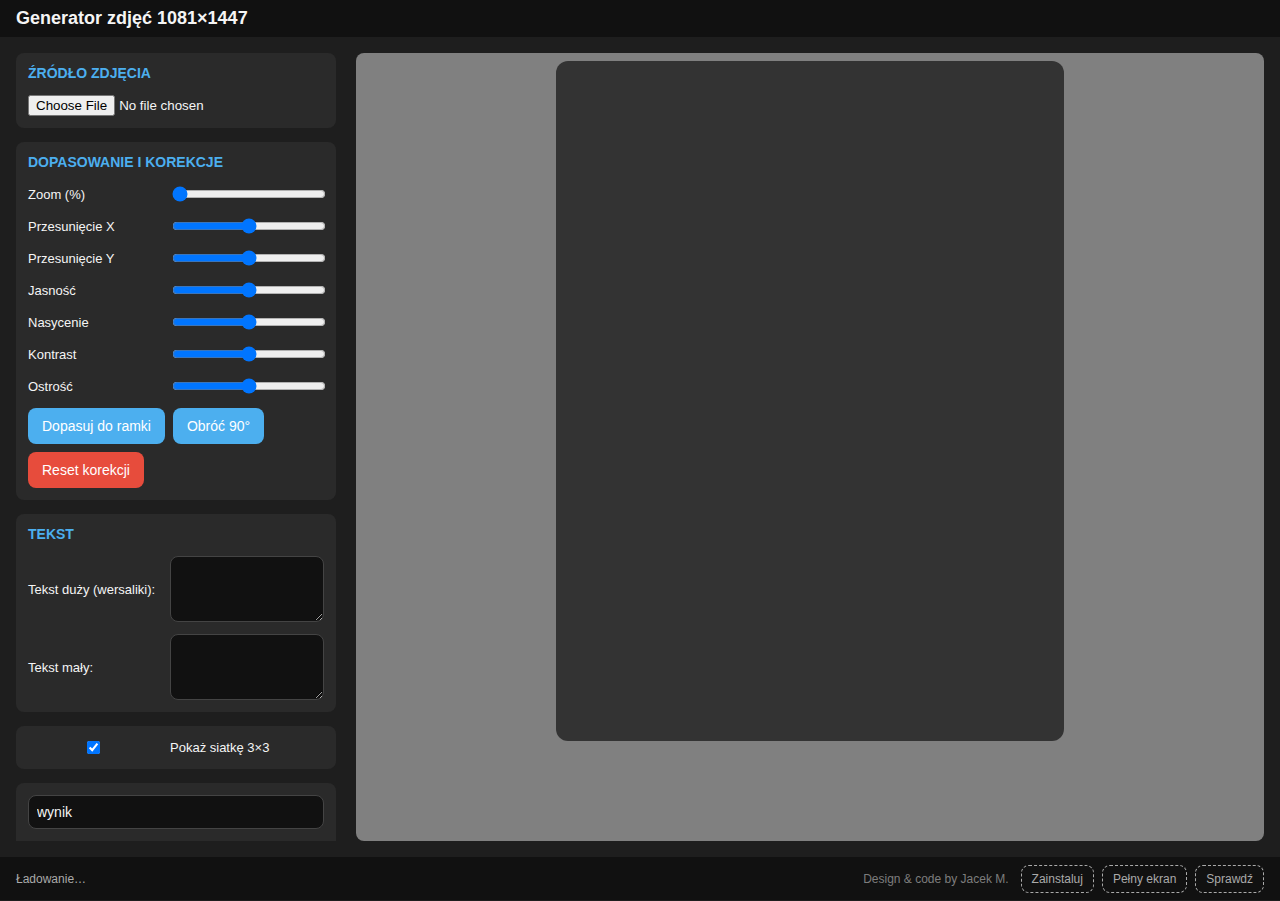
<file: index.html>
<!DOCTYPE html>
<html lang="pl">
<head>
  <meta charset="UTF-8">
  <meta name="viewport" content="width=device-width, initial-scale=1.0, viewport-fit=cover">
  <title>Generator zdjęć 1081x1447</title>
  <link rel="stylesheet" href="styles.css">
  <link rel="manifest" href="manifest.webmanifest">
  <meta name="theme-color" content="#1e1e1e">
  <meta name="apple-mobile-web-app-capable" content="yes">
  <meta name="apple-mobile-web-app-status-bar-style" content="black-translucent">
  <link rel="apple-touch-icon" href="pliki/appicon.png">
</head>
<body>
  <header>
    <h1>Generator zdjęć 1081×1447</h1>
  </header>

  <main>
    <div class="controls">
      <div class="group">
        <h2>Źródło zdjęcia</h2>
        <input id="photoInput" type="file" accept="image/*">
      </div>

      <div class="group">
        <h2>Dopasowanie i korekcje</h2>
        <label>Zoom (%) <input type="range" id="zoomExtra" min="0" max="200" value="0"></label>
        <label>Przesunięcie X <input type="range" id="offx" min="-800" max="800" value="0"></label>
        <label>Przesunięcie Y <input type="range" id="offy" min="-800" max="800" value="0"></label>
        <label>Jasność <input type="range" id="bright" min="0" max="200" value="100"></label>
        <label>Nasycenie <input type="range" id="sat" min="0" max="200" value="100"></label>
        <label>Kontrast <input type="range" id="cont" min="0" max="200" value="100"></label>
        <label>Ostrość <input type="range" id="sharp" min="50" max="150" value="100"></label>
        <div class="row">
          <button id="autoFitBtn">Dopasuj do ramki</button>
          <button id="rotateBtn">Obróć 90°</button>
          <button id="resetCorrBtn" class="danger">Reset korekcji</button>
        </div>
      </div>

      <div class="group">
        <h2>Tekst</h2>
        <label>Tekst duży (wersaliki):<br>
          <textarea id="text1" rows="3"></textarea>
        </label>
        <label>Tekst mały:<br>
          <textarea id="text2" rows="3"></textarea>
        </label>
      </div>

      <div class="group">
        <label class="checkbox"><input type="checkbox" id="showGrid" checked> Pokaż siatkę 3×3</label>
      </div>

      <div class="group save-row">
        <input id="outname" value="wynik">
        <button id="savePngBtn">Zapisz PNG</button>
        <button id="saveJpgBtn">Zapisz JPG</button>
      </div>

      <button id="resetAllBtn" class="danger">Reset wszystkiego</button>
    </div>

    <div class="preview">
      <canvas id="c" width="1081" height="1447" aria-label="Podgląd"></canvas>
    </div>
  </main>

  <footer>
    <span id="status">Ładowanie…</span>
    <span class="credit">Design &amp; code by Jacek M.</span>
    <div class="row">
      <button id="installBtn" class="ghost tiny">Zainstaluj</button>
      <button id="fullscreenBtn" class="ghost tiny">Pełny ekran</button>
      <button id="checkBtn" class="ghost tiny">Sprawdź</button>
    </div>
  </footer>

  <script src="app.js"></script>
</body>
</html>
</file>
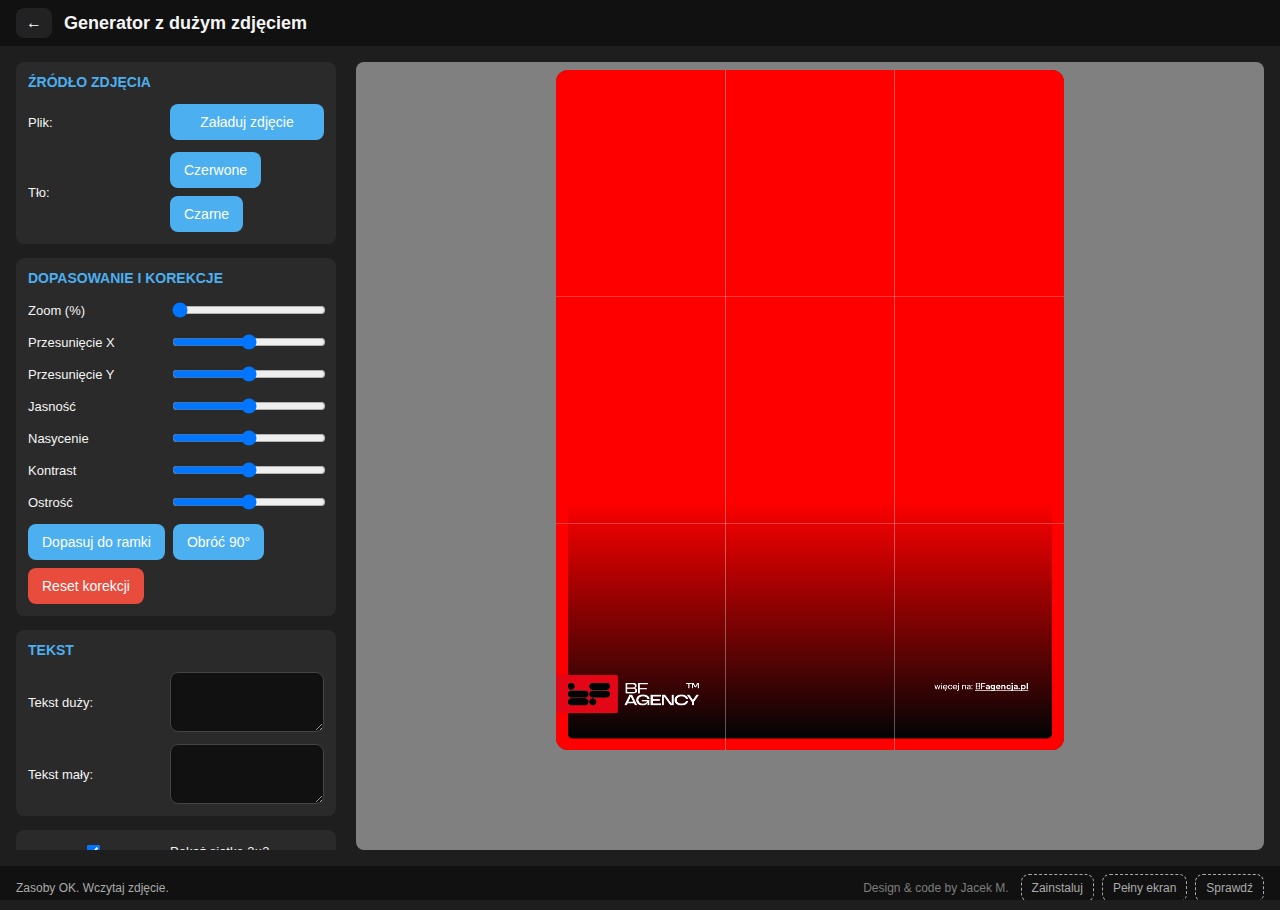
<file: generator.html>
<!DOCTYPE html>
<html lang="pl">
<head>
  <meta charset="UTF-8">
  <meta name="viewport" content="width=device-width, initial-scale=1.0, viewport-fit=cover">
  <title>Generator zdjęć 1081x1447</title>
  <link rel="stylesheet" href="styles.css">
  <link rel="manifest" href="manifest.webmanifest">
  <meta name="theme-color" content="#1e1e1e">
  <meta name="apple-mobile-web-app-capable" content="yes">
  <meta name="apple-mobile-web-app-status-bar-style" content="black-translucent">
  <link rel="apple-touch-icon" href="pliki/appicon.png">
</head>
<body>
  <header>
    <div class="left">
      <a class="back" href="index.html" title="Powrót">←</a>
      <h1 id="layoutTitle">Generator</h1>
    </div>
    <div></div>
  </header>

  <main>
    <div class="controls">
      <div class="group">
        <h2>Źródło zdjęcia</h2>

        <label>Plik:
          <!-- ukryty natywny input + nasz przycisk -->
          <input id="photoInput" type="file" accept="image/*" class="file-hidden">
          <button type="button" id="photoBtn">Załaduj zdjęcie</button>
        </label>

        <label>Tło:
  <div class="row bg-toggle">
    <button id="bgRed">Czerwone</button>
    <button id="bgBlack">Czarne</button>
  </div>
</label>

      </div>

      <div class="group">
        <h2>Dopasowanie i korekcje</h2>
        <label>Zoom (%) <input type="range" id="zoomExtra" min="0" max="200" value="0"></label>
        <label>Przesunięcie X <input type="range" id="offx" min="-800" max="800" value="0"></label>
        <label>Przesunięcie Y <input type="range" id="offy" min="-800" max="800" value="0"></label>
        <label>Jasność <input type="range" id="bright" min="0" max="200" value="100"></label>
        <label>Nasycenie <input type="range" id="sat" min="0" max="200" value="100"></label>
        <label>Kontrast <input type="range" id="cont" min="0" max="200" value="100"></label>
        <label>Ostrość <input type="range" id="sharp" min="50" max="150" value="100"></label>
        <div class="row">
          <button id="autoFitBtn">Dopasuj do ramki</button>
          <button id="rotateBtn">Obróć 90°</button>
          <button id="resetCorrBtn" class="danger">Reset korekcji</button>
        </div>
      </div>

      <div class="group">
        <h2>Tekst</h2>
        <label>Tekst duży:
          <textarea id="text1" rows="2" spellcheck="false"></textarea>
        </label>
        <label>Tekst mały:
          <textarea id="text2" rows="2" spellcheck="false"></textarea>
        </label>
        <label id="smallTextRow" style="display:none;">Tekst mniejszy:
          <textarea id="text3" rows="4" spellcheck="false"></textarea>
        </label>
      </div>

      <div class="group">
        <label class="checkbox"><input type="checkbox" id="showGrid" checked> Pokaż siatkę 3×3</label>
      </div>

      <div class="group save-row">
        <label>Nazwa pliku:
          <input id="outname" value="wynik">
        </label>
        <button id="saveJpgBtn">Zapisz JPG</button>
      </div>

      <button id="resetAllBtn" class="danger">Reset wszystkiego</button>
    </div>

    <div class="preview">
      <canvas id="c" width="1081" height="1447" aria-label="Podgląd"></canvas>
    </div>
  </main>

  <footer>
    <span id="status">Ładowanie…</span>
    <span class="credit">Design &amp; code by Jacek M.</span>
    <div class="row">
      <button id="installBtn" class="ghost tiny">Zainstaluj</button>
      <button id="fullscreenBtn" class="ghost tiny">Pełny ekran</button>
      <button id="checkBtn" class="ghost tiny">Sprawdź</button>
    </div>
  </footer>

  <script src="app.js"></script>
</body>
</html>
</file>
<file: styles.css>
/* global fixy */
* { box-sizing: border-box; }
html, body { overflow-x: hidden; }

/* webfonty */
@font-face {
  font-family: "TT-Travels-Next-DemiBold";
  src: url("pliki/fonts/TT-Travels-Next-DemiBold.woff2") format("woff2");
  font-weight: 600; font-style: normal; font-display: swap;
}
@font-face {
  font-family: "TT-Commons-Medium";
  src: url("pliki/fonts/TT-Commons-Medium.woff2") format("woff2");
  font-weight: 500; font-style: normal; font-display: swap;
}

/* kolory i bazowe */
:root{--bg:#1e1e1e;--fg:#f5f5f5;--muted:#aaa;--accent:#4cafef;--danger:#e74c3c}
html,body{margin:0;padding:0;height:100%;background:var(--bg);color:var(--fg);font-family:"Segoe UI",Roboto,Arial,sans-serif}
button,input,textarea{font-family:inherit}

/* file input (ukryty) */
.file-hidden{ display:none; }

/* header / footer */
header,footer{background:#111;padding:8px 16px;display:flex;align-items:center;justify-content:space-between}
header .left{display:flex;align-items:center;gap:12px}
header h1{font-size:18px;margin:0}
header .back{display:inline-block;background:#222;color:#fff;text-decoration:none;border-radius:8px;padding:6px 10px}
header .back:hover{background:#333}
footer{font-size:12px;color:var(--muted);gap:12px;flex-wrap:wrap}
footer .credit{margin-left:auto;opacity:.7}
footer .row{display:flex;gap:8px}

/* layout: lewa kolumna minimalnie węższa, by wszystko się mieściło */
main{
  display:grid;grid-template-columns:320px 1fr; /* było 340px */
  gap:20px;height:calc(100% - 80px);padding:16px;box-sizing:border-box
}
.controls{min-width:0;display:flex;flex-direction:column;gap:14px;overflow-y:auto}
.controls .group{background:#2a2a2a;padding:12px;border-radius:8px;display:flex;flex-direction:column;gap:12px}
.controls .group h2{margin:0 0 2px;font-size:14px;color:var(--accent);font-weight:600;text-transform:uppercase}

/* GRID formularza: lewa kolumna węższa ⇒ więcej miejsca na suwaki/textarea */
.controls .group label{
  width:100%;
  display:grid;
  grid-template-columns: 130px 1fr; /* było 160px */
  align-items:center;
  gap:12px;
  font-size:13px;
}

.controls input[type="range"]{ width:100%; }
.controls textarea{
  width:100%; resize:vertical; min-height:60px;
  padding:8px; border-radius:8px; border:1px solid #444;
  background:#111; color:var(--fg); font-size:14px;
}

/* rzędy przycisków */
.controls .row{display:flex;gap:8px;flex-wrap:wrap}

/* przyciski */
button{background:var(--accent);color:#fff;border:none;border-radius:8px;padding:10px 14px;font-size:14px;cursor:pointer;transition:background .2s}
button:hover{background:#379fdc}
button.danger{background:var(--danger)}button.danger:hover{background:#c0392b}
button.ghost{background:transparent;color:var(--muted);border:1px dashed var(--muted)}button.ghost:hover{border-color:var(--fg);color:var(--fg)}
button.tiny{font-size:12px;padding:6px 10px}

/* podgląd: szara 50% podkładka */
.preview{
  display:flex;flex-direction:column;align-items:center;
  background:#808080; padding:8px; border-radius:8px;
}
#c{background:#333;border-radius:12px;max-width:100%;height:auto;display:block;touch-action:none}

/* zapis */
.save-row{display:flex;gap:8px;align-items:center;flex-wrap:wrap}
.save-row label{display:grid;grid-template-columns:120px 1fr;gap:12px;align-items:center;width:100%}
.save-row input{width:100%;padding:8px;border-radius:8px;border:1px solid #444;background:#111;color:var(--fg);font-size:14px}
.save-row button{flex-shrink:0}

/* mobile */
@media (max-width:900px){
  main{display:flex;flex-direction:column;gap:12px;padding:12px;height:auto}
  .preview{order:-1;padding:6px}
  #c{width:100%;height:auto;max-width:100%}
  .controls .group{padding:10px}
  .controls .group label{grid-template-columns:120px 1fr} /* wężej na mobile */
  .controls textarea{min-height:80px;font-size:16px}
  .controls input[type="range"]{height:28px}
  .controls .save-row{position:sticky;bottom:8px;background:linear-gradient(180deg,transparent,var(--bg) 30%);padding-top:8px;z-index:10}
}

/* desktop – canvas nie większy niż okno */
@media (min-width:901px){
  #c{max-height:calc(100vh - 220px); width:auto; height:auto; max-width:100%}
}
</file>
